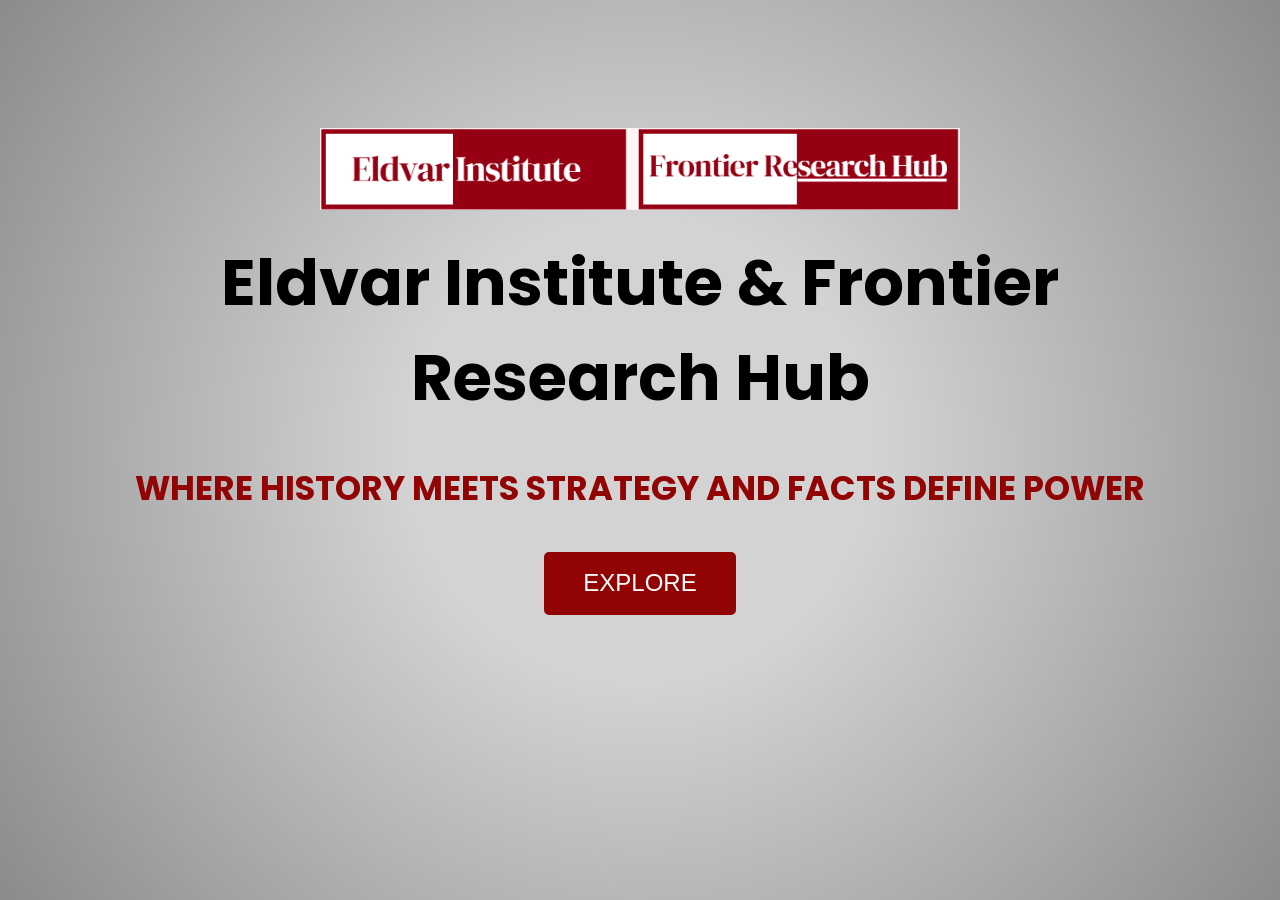
<file: vro_web/index.html>
<!DOCTYPE html>
<html lang="en">
<head>
    <meta charset="UTF-8">
    <meta name="viewport" content="width=device-width, initial-scale=1.0">
    <title>Vedic Research Organization</title>
    <link href="https://fonts.googleapis.com/css2?family=Merriweather:wght@700&family=Open+Sans&display=swap"
    rel="stylesheet">
    <link rel="stylesheet" href="css/index.css">
</head>
<body>
    <div class="container">
        <div class="content">
            <div class="home-img">
                <img src="assets/logo2OO.png" alt="">
            </div>
            <div class="home-text-1">
                <h1>Eldvar Institute & Frontier Research Hub</h1>
            </div>
            <div class="home-text-2">
                <h3>WHERE HISTORY MEETS STRATEGY AND FACTS DEFINE POWER</h3>
            </div>
        </div>
        <div class="button">
            <a href="html/landing_page.html"><button>EXPLORE</button></a>
        </div>
    </div>
</body>
</html>
</file>
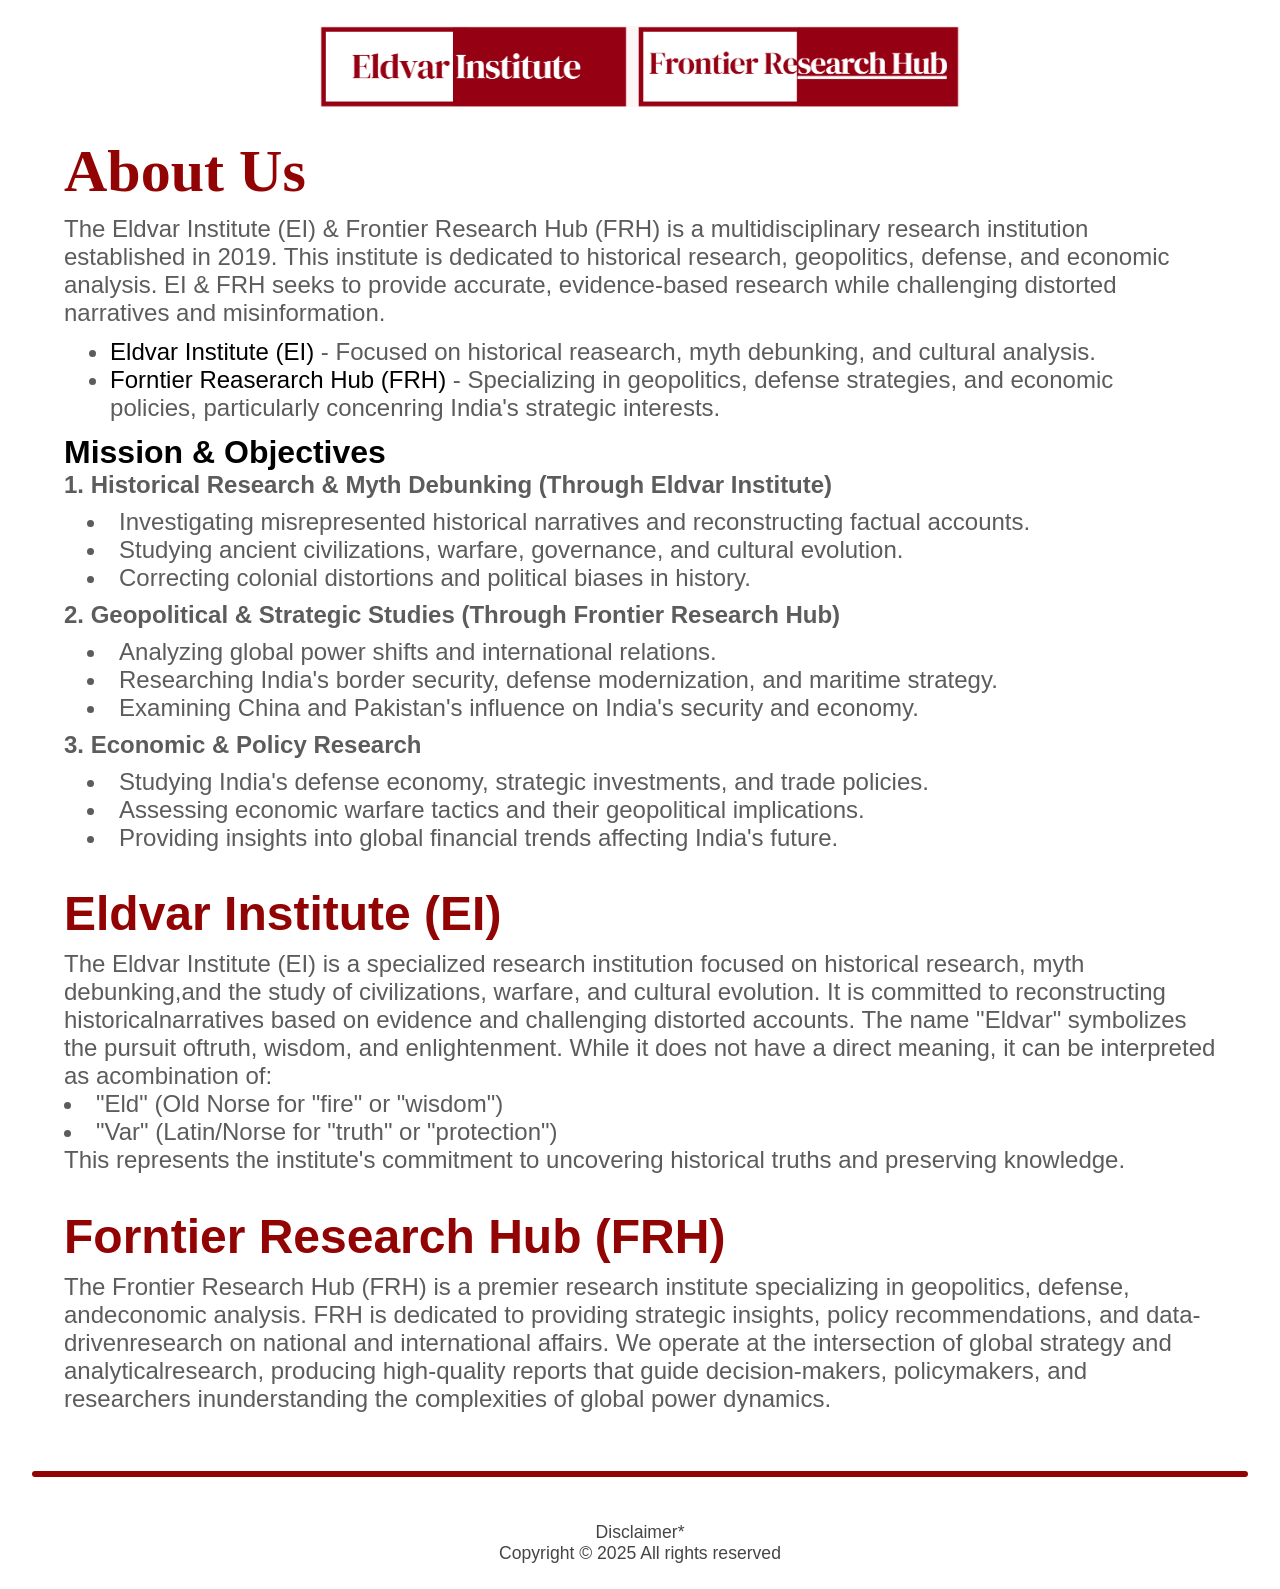
<file: vro_web/html/about_us.html>
<!DOCTYPE html>
<html lang="en">
<head>
    <meta charset="UTF-8">
    <meta name="viewport" content="width=device-width, initial-scale=1.0">
    <title>Vedic Research Organization</title>
    <link rel="stylesheet" href="../css/smothTransition.css">
    <link rel="stylesheet" href="../css/about_us.css">
</head>
<body>
    <header>
        <div class="logo">
            <img src="../assets/logo2OO.png" alt="logo">
        </div>
    </header>
    <main>
        <section class="section-1 margin">
            <h1>About Us</h1>
        </section>
        <section class="section-2">
            <p>The Eldvar Institute (EI) & Frontier Research Hub (FRH) is a multidisciplinary research institution established in 2019. This institute is dedicated to historical research, geopolitics, defense, and economic analysis. EI & FRH seeks to provide accurate, evidence-based research while challenging distorted narratives and misinformation.</p>
            <ul>
                <li><span class="bold-color">Eldvar Institute (EI)</span> - Focused on historical reasearch, myth debunking, and cultural analysis. </li>
                <li><span class="bold-color">Forntier Reaserarch Hub (FRH)</span> - Specializing in geopolitics, defense strategies, and economic policies, particularly concenring India's strategic interests.</li>
            </ul>
        </section>
        <section class="section-3">
            <h3>Mission & Objectives</h3>
            <ol>
                <li>Historical Research & Myth Debunking (Through Eldvar Institute)</li>
                    <ul>
                        <li>Investigating misrepresented historical narratives and reconstructing factual accounts.</li>
                        <li>Studying ancient civilizations, warfare, governance, and cultural evolution.</li>
                        <li>Correcting colonial distortions and political biases in history.</li>
                    </ul>
                <li>Geopolitical & Strategic Studies (Through Frontier Research Hub)</li>
                    <ul>
                        <li>Analyzing global power shifts and international relations.</li>
                        <li>Researching India's border security, defense modernization, and maritime strategy.</li>
                        <li>Examining China and Pakistan's influence on India's security and economy.</li>
                    </ul>
                <li>Economic & Policy Research</li>
                    <ul>
                        <li>Studying India's defense economy, strategic investments, and trade policies.</li>
                        <li>Assessing economic warfare tactics and their geopolitical implications.</li>
                        <li>Providing insights into global financial trends affecting India's future.</li>
                    </ul>
            </ol>
        </seciton>
        <section class="section-4">
            <h1>Eldvar Institute (EI)</h1>
            <p>The Eldvar Institute (EI) is a specialized research institution focused on historical research, myth debunking,and  the  study  of  civilizations,  warfare,  and  cultural  evolution.  It  is  committed  to  reconstructing  historicalnarratives based on evidence and challenging distorted accounts. The name "Eldvar" symbolizes the pursuit oftruth,  wisdom,  and  enlightenment.  While  it  does  not  have  a  direct  meaning,  it  can  be  interpreted  as  acombination of:</p>
            <ul>
                <li>"Eld" (Old Norse for "fire" or "wisdom")</li>
                <li>"Var" (Latin/Norse for "truth" or "protection")</li>
            </ul>
            <p>This represents the institute's commitment to uncovering historical truths and preserving knowledge.</p>
        </section>
        <section class="section-5">
            <h1>Forntier Research Hub (FRH)</h1>
            <p>The  Frontier  Research  Hub  (FRH)  is  a  premier  research  institute  specializing  in  geopolitics,  defense,  andeconomic analysis. FRH is dedicated to providing strategic insights, policy recommendations, and data-drivenresearch on national and international affairs. We operate at the intersection of global strategy and analyticalresearch,  producing  high-quality  reports  that  guide  decision-makers,  policymakers,  and  researchers  inunderstanding the complexities of global power dynamics.</p>
        </section>
    </main>
    <hr>
    <footer>
        <div class="footer-part-1">Disclaimer*</div>
        <div class="footer-part-2">Copyright &copy; 2025 All rights reserved</div>
    </footer>

    <script src="../js/smothTransition.js"></script>
</body>
</html>
</file>
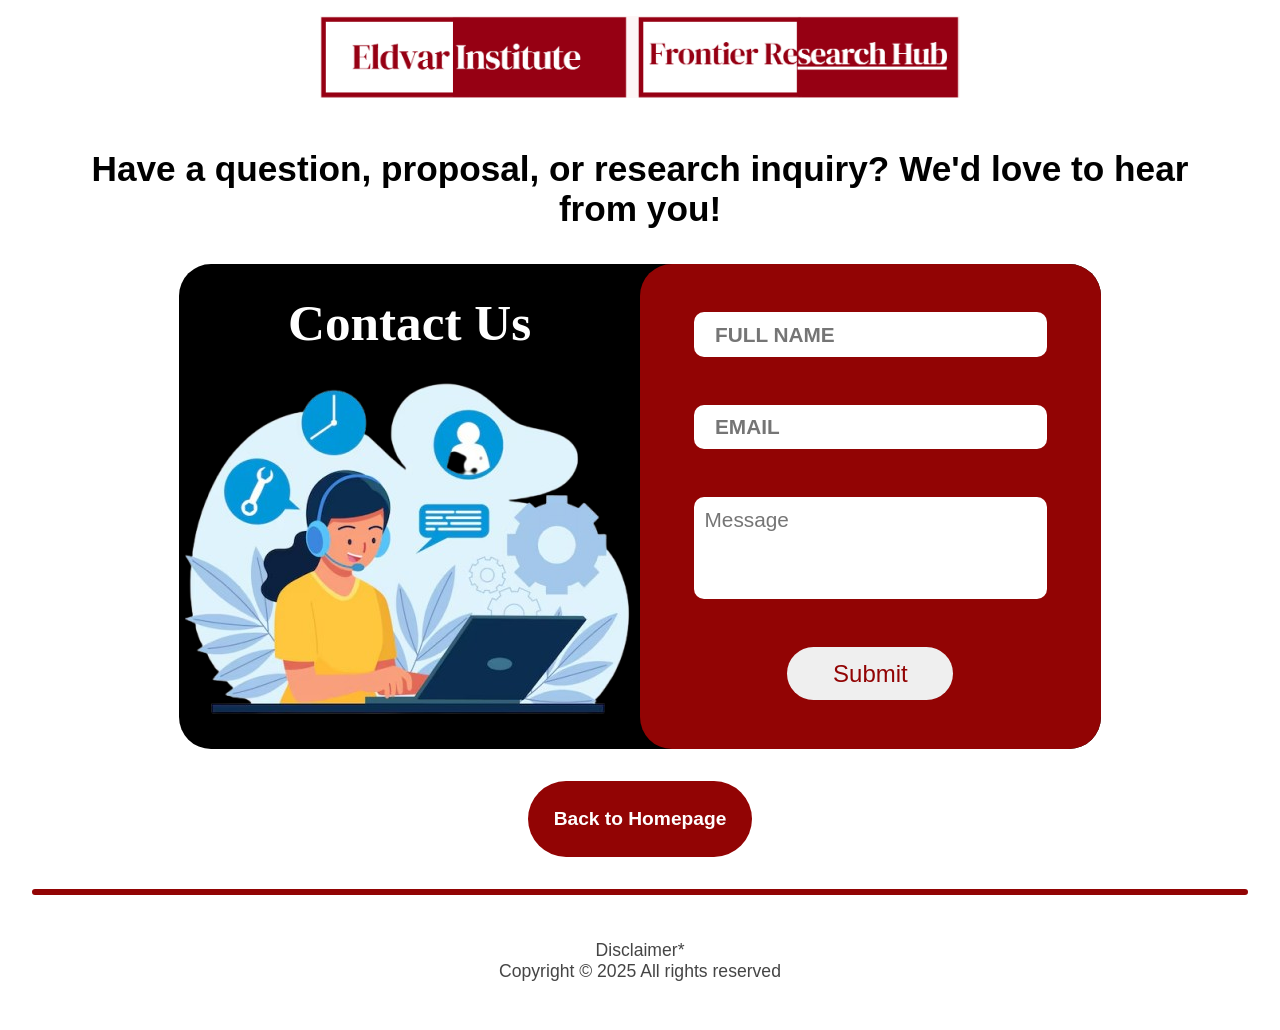
<file: vro_web/html/contact.html>
<!DOCTYPE html>
<html lang="en">
<head>
    <meta charset="UTF-8">
    <meta name="viewport" content="width=device-width, initial-scale=1.0">
    <title>Vedic Research Organization</title>
    <link rel="stylesheet" href="../css/smothTransition.css">
    <link rel="stylesheet" href="../css/contact.css">
</head>
<body>
    <header>
        <div class="logo"><img src="../assets/logo2OO.png" alt="Logo"></div>
    </header>
    <main>
        <section class="section-1">
            <h1>Have a question, proposal, or research inquiry? We'd love to hear from you!</h1>
        </section>
        <section class="section-2">
            <div class="container">
                <div class="part-1">
                    <h1>Contact Us</h1>
                    <img src="../assets/contact_us1.png" alt="logo">
                </div>
                <div class="part-2">
                    <form action="#">
                        <input type="text" name="name"  id="name" placeholder="FULL NAME">
                        <input type="email" id="email"  name="email" placeholder="EMAIL">
                        <textarea name="feedback" id="feedback" value="feedback" placeholder="Message" rows="10"></textarea>
                        <input type="submit" value="Submit" name="button" id="button" >
                    </form>
                </div>
            </div>
        </section>
        <section class="section-3"><a href="../html/landing_page.html"><button>Back to Homepage</button></a></section>
    </main>
    <hr>
    <footer>
        <div class="footer-part-1">Disclaimer*</div>
        <div class="footer-part-2">Copyright &copy; 2025 All rights reserved</div>
    </footer>

    <script src="../js/smothTransition.js"></script>
</body>
</html>
</file>
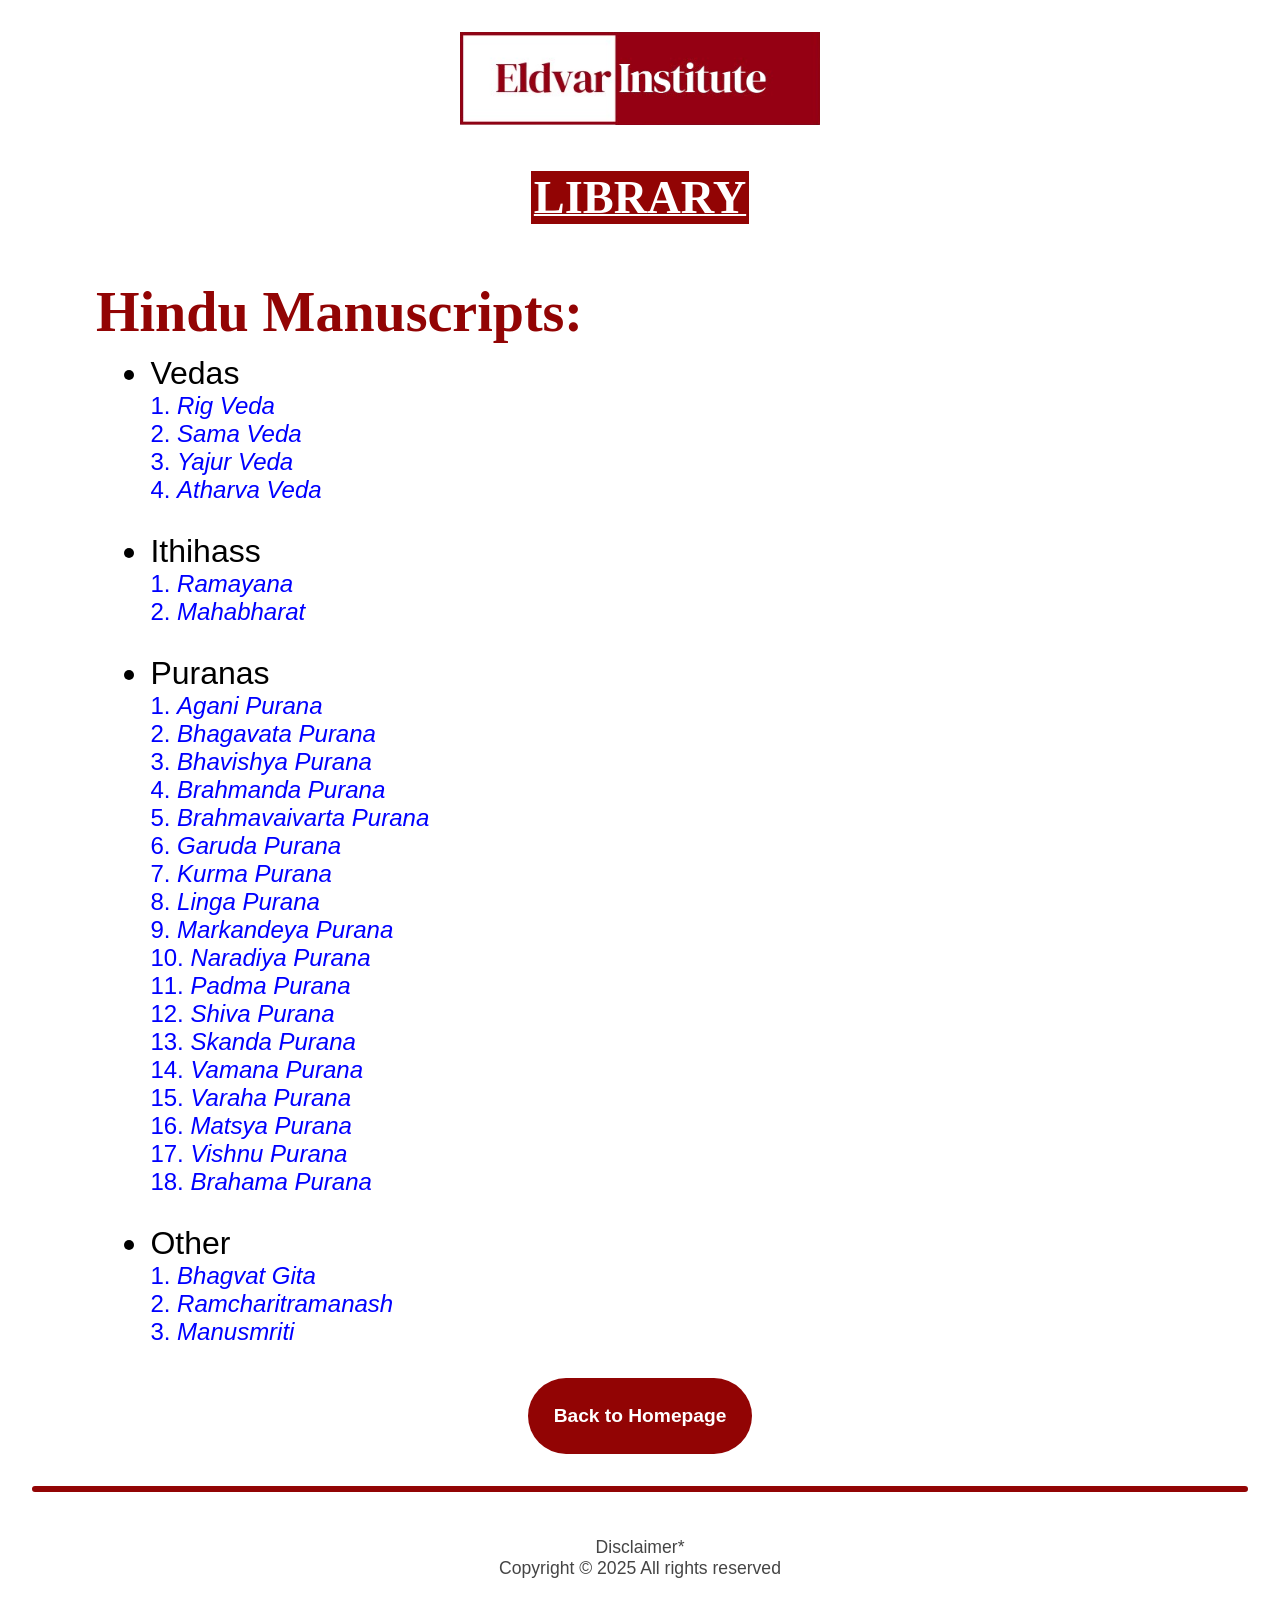
<file: vro_web/html/el_library.html>
<!DOCTYPE html>
<html lang="en">
<head>
    <meta charset="UTF-8">
    <meta name="viewport" content="width=device-width, initial-scale=1.0">
    <title>Vedic Research Organization</title>
    <link rel="stylesheet" href="../css/smothTransition.css">
    <link rel="stylesheet" href="../css/el_library.css">
</head>
<body>
    <header>
        <div class="logo"><img src="../assets/ei_logo1.png" alt="logo"></div>
    </header>
    <main>
        <section class="section-1">
            <h1>LIBRARY</h1>
        </section>  
        <section class="section-2">
            <h1>Hindu Manuscripts:</h1>
        </section>
        <section class="section-3">
            <ul>
                <li>Vedas</li>
                <ol>
                    <li><a href="#">Rig Veda</a></li>
                    <li><a href="#">Sama Veda</a></li>
                    <li><a href="#">Yajur Veda</a></li>
                    <li><a href="#">Atharva Veda</a></li>
                </ol>
                <li>Ithihass</li>
                <ol>
                    <li><a href="#">Ramayana</a></li>
                    <li><a href="#">Mahabharat</a></li>
                </ol>
                <li>Puranas</li>
                <ol>
                    <li><a href="#">Agani Purana</a></li>
                    <li><a href="#">Bhagavata Purana</a></li>
                    <li><a href="#">Bhavishya Purana</a></li>
                    <li><a href="#">Brahmanda Purana</a></li>
                    <li><a href="#">Brahmavaivarta Purana</a></li>
                    <li><a href="#">Garuda Purana</a></li>
                    <li><a href="#">Kurma Purana</a></li>
                    <li><a href="#">Linga Purana</a></li>
                    <li><a href="#">Markandeya Purana</a></li>
                    <li><a href="#">Naradiya Purana</a></li>
                    <li><a href="#">Padma Purana</a></li>
                    <li><a href="#">Shiva Purana</a></li>
                    <li><a href="#">Skanda Purana</a></li>
                    <li><a href="#">Vamana Purana</a></li>
                    <li><a href="#">Varaha Purana</a></li>
                    <li><a href="#">Matsya Purana</a></li>
                    <li><a href="#">Vishnu Purana</a></li>
                    <li><a href="#">Brahama Purana</a></li>
                </ol>
                <li>Other</li>
                <ol>
                    <li><a href="#">Bhagvat Gita</a></li>
                    <li><a href="#">Ramcharitramanash</a></li>
                    <li><a href="#">Manusmriti</a></li>
                </ol>
            </ul>
        </section>
        <section class="section-4"><a href="../html/landing_page.html"><button>Back to Homepage</button></a></section>
    </main>
    <hr>
    <footer>
        <div class="footer-part-1">Disclaimer*</div>
        <div class="footer-part-2">Copyright &copy; 2025 All rights reserved</div>
    </footer>

    <script src="../js/smothTransition.js"></script>
</body>
</html>
</file>
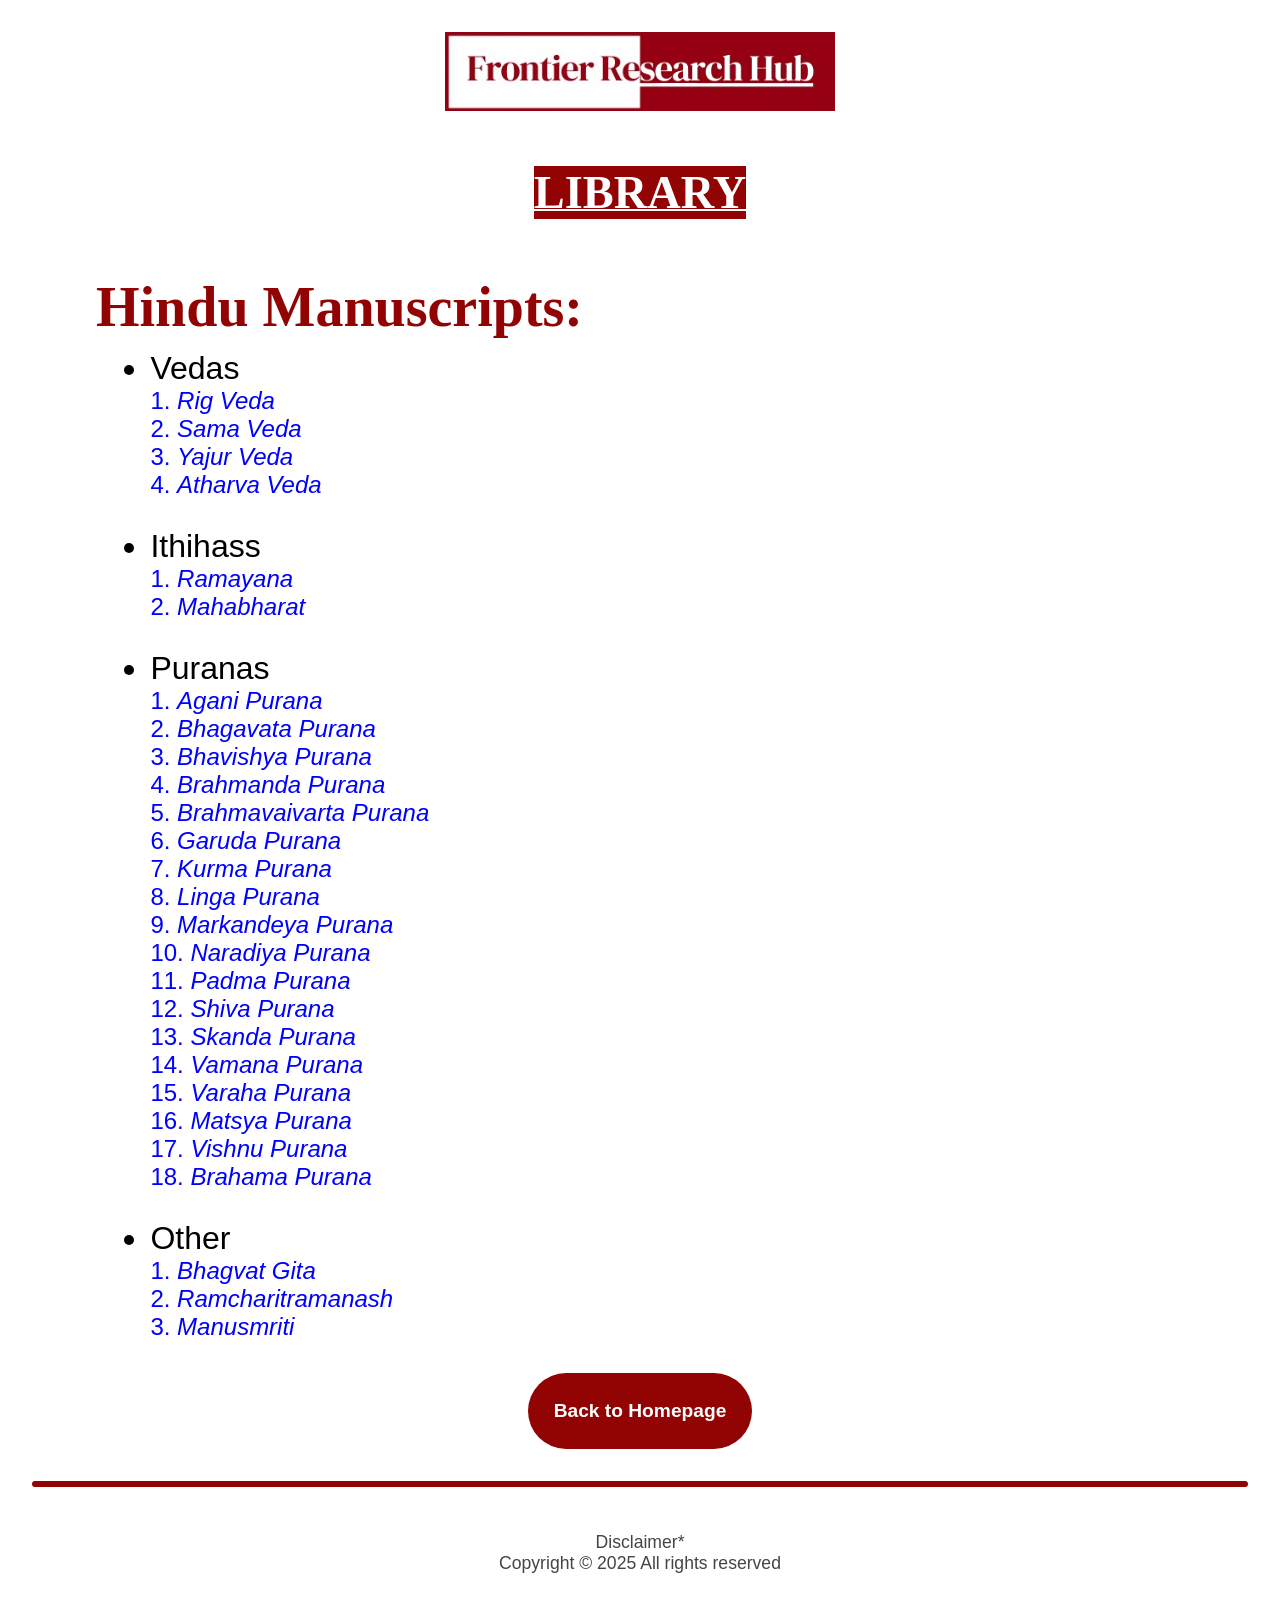
<file: vro_web/html/frh_library.html>
<!DOCTYPE html>
<html lang="en">
<head>
    <meta charset="UTF-8">
    <meta name="viewport" content="width=device-width, initial-scale=1.0">
    <title>Vedic Research Organization</title>
    <link rel="stylesheet" href="../css/smothTransition.css">
    <link rel="stylesheet" href="../css/frh_library.css">
</head>
<body>
    <header>
        <div class="logo"><img src="../assets/frh_logo1.png" alt="logo"></div>
    </header>
    <main>
        <section class="section-1">
            <h1>LIBRARY</h1>
        </section>  
        <section class="section-2">
            <h1>Hindu Manuscripts:</h1>
        </section>
        <section class="section-3">
            <ul>
                <li>Vedas</li>
                <ol>
                    <li><a href="#">Rig Veda</a></li>
                    <li><a href="#">Sama Veda</a></li>
                    <li><a href="#">Yajur Veda</a></li>
                    <li><a href="#">Atharva Veda</a></li>
                </ol>
                <li>Ithihass</li>
                <ol>
                    <li><a href="#">Ramayana</a></li>
                    <li><a href="#">Mahabharat</a></li>
                </ol>
                <li>Puranas</li>
                <ol>
                    <li><a href="#">Agani Purana</a></li>
                    <li><a href="#">Bhagavata Purana</a></li>
                    <li><a href="#">Bhavishya Purana</a></li>
                    <li><a href="#">Brahmanda Purana</a></li>
                    <li><a href="#">Brahmavaivarta Purana</a></li>
                    <li><a href="#">Garuda Purana</a></li>
                    <li><a href="#">Kurma Purana</a></li>
                    <li><a href="#">Linga Purana</a></li>
                    <li><a href="#">Markandeya Purana</a></li>
                    <li><a href="#">Naradiya Purana</a></li>
                    <li><a href="#">Padma Purana</a></li>
                    <li><a href="#">Shiva Purana</a></li>
                    <li><a href="#">Skanda Purana</a></li>
                    <li><a href="#">Vamana Purana</a></li>
                    <li><a href="#">Varaha Purana</a></li>
                    <li><a href="#">Matsya Purana</a></li>
                    <li><a href="#">Vishnu Purana</a></li>
                    <li><a href="#">Brahama Purana</a></li>
                </ol>
                <li>Other</li>
                <ol>
                    <li><a href="#">Bhagvat Gita</a></li>
                    <li><a href="#">Ramcharitramanash</a></li>
                    <li><a href="#">Manusmriti</a></li>
                </ol>
            </ul>
        </section>
        <section class="section-4"><a href="../html/landing_page.html"><button>Back to Homepage</button></a></section>
    </main>
    <hr>
    <footer>
        <div class="footer-part-1">Disclaimer*</div>
        <div class="footer-part-2">Copyright &copy; 2025 All rights reserved</div>
    </footer>

    <script src="../js/smothTransition.js"></script>
</body>
</html>
</file>
<file: vro_web/css/index.css>
@import url('https://fonts.googleapis.com/css2?family=Poppins:ital,wght@0,100;0,200;0,300;0,400;0,500;0,600;0,700;0,800;0,900;1,100;1,200;1,300;1,400;1,500;1,600;1,700;1,800;1,900&display=swap');

*{
    padding: 0;
    margin: 0;
}

html, body{
    height: 100vh;
    width: 100%;
    font-family: 'Poppins';
}

@keyframes riseUp {
    from{
        transform: translateY(10vh);
        opacity: 0;
    }
    to{
        transform: translateY(0); 
        opacity: 1;
    }
}

.container{
    height: 100%;
    width: 100%;
    background: radial-gradient(circle, #D3D3D3 30%, #8B8B8B 100%);
}

.home-img{
    display: flex;
    justify-content: center;
    align-items: center;
    
}

.home-img > img {
    width: auto;
    height: auto;
    max-width: 50%;
    max-height: 100%;
    object-fit: contain;
    filter: none;
    margin-top: 10%;
    will-change: transform;
    animation: riseUp 0.8s ease-in-out forwards;
    backface-visibility: hidden;
}

.home-text-1{
    height: 100%;
    width: 90%;
    margin: 2% auto 3% auto;
    text-align: center;
    font-size: 2em;
    animation: riseUp 0.8s ease-in-out forwards;
}

.home-text-2{
    height: 100%;
    width: 80%;
    margin: auto;
    text-align: center;
    font-size: 1.8em;
    color: rgb(146, 4, 4);
    animation: riseUp 0.8s ease-in-out forwards;
}

.button{
    width: 80%;
    margin: 3% auto;
    text-align: center;
    animation: riseUp 0.8s ease-in-out forwards;
}

.button > a > button{
    font-size: 1.5em;
    color: white;
    border: none;
    border-radius: 5px;
    box-sizing: border-box;
    height: 7vh;
    width: 15vw;
    cursor: pointer;
    background-color: rgb(146, 4, 4);
}

@media (max-width: 768px) {
    .home-text-1 {
        font-size: 1.4em;
    }

    .home-text-2 {
        font-size: 1em;
    }

    .button > a > button {
        width: 30vw;
        max-width: 200px;
        height: 6vh;
        font-size: 1em;
    }

    .home-img > img {
        max-width: 90vw;
    }
}
</file>
<file: vro_web/css/smothTransition.css>
body {
    opacity: 0;
    transform: translateY(20px);
    transition: opacity 0.5s ease-in-out, transform 0.5s ease-in-out;
}

body.fade-in {
    opacity: 1;
    transform: translateY(0);
}

body.fade-out {
    opacity: 0;
    transform: translateY(-20px);
}
</file>
<file: vro_web/css/about_us.css>
*{
    padding: 0;
    margin: 0;
    box-sizing: border-box;
}

:root{
    --text-color: rgb(93, 92, 92);
    --text-font-size: 1.5em;
}

html, body{
    width: 100%;
}

body{
    font-family: 'Segoe UI', Tahoma, Geneva, Verdana, sans-serif;
}

header{
    width: 100%;
    margin: 2% 0;
    display: flex;
    justify-content: center;
}

.logo{
    max-width: 50%;
}

img{
    width: 100%;
}

main{
    width: 90%;
    margin: auto;
}

.section-1{
    font-size: 2.5em;
    font-family: 'Times New Roman', Times, serif;
    color: rgb(146, 4, 4);
    margin-bottom: 1vh;
}

.section-2 > p{
    color: var(--text-color);
    font-size: var(--text-font-size);
}

.section-2 > ul{
    color: var(--text-color);
    font-size: var(--text-font-size);
    margin: 1% 4%;
}

.bold-color{
    font-weight: 500;
    color: black;
}

.section-3 > h3{
    font-size: 2em;
    margin: 1% 0 0 0;
}

.section-3 > ol > li{
    color: var(--text-color);
    font-size: var(--text-font-size);
    font-weight: 700;
    list-style-position: inside;
}

.section-3 > ol > ul{
    color: var(--text-color);
    font-size: var(--text-font-size);
    list-style-position: inside;
    list-style-type: disc;
    margin: 1vh 2%;
}

.section-4{
    margin: 3% 0;
}

.section-4 > h1{
    font-size: 3em;
    color: rgb(146, 4, 4);
    margin-bottom: 1vh;
}

.section-4 > p{
    color: var(--text-color);
    font-size: var(--text-font-size);
}

.section-4 > ul{
    color: var(--text-color);
    font-size: var(--text-font-size);
    list-style-position: inside;
    list-style-type: disc;
}

.section-5 > h1{
    font-size: 3em;
    color: rgb(146, 4, 4);
    margin-bottom: 1vh;
}

.section-5 > p{
    color: var(--text-color);
    font-size: var(--text-font-size);
    margin-bottom: 5%;
}

hr{
    width: 95%;
    margin: auto;
    border: 0.2em solid rgb(146, 4, 4);
    border-radius: 50px;
    margin-bottom: 5vh;
}

footer{
    height: 20%;
    margin: 2% 0;
}

footer > div{
    width: 30%;
    margin: auto ;
    text-align: center;
    font-size: 1.1em;
    color: rgb(69, 69, 69);
}
</file>
<file: vro_web/css/contact.css>
*{
    padding: 0;
    margin: 0;
    box-sizing: border-box;
}

html, body{
    height: 100vh;
    width: 100%;
}

body{
    font-family: 'Segoe UI', Tahoma, Geneva, Verdana, sans-serif;
}

header{
    display: flex;
    justify-content: center;
    align-items: center;
}
.logo{
    display: flex;
    justify-content: center;
    align-items: center;
    margin: 1em 0;
}

header > .logo > img{
    max-width: 50%;
}

main{
    width: 90%;
    margin: auto;
}

.section-1 > h1{
    font-size: 2.2em;
    text-align: center;
    margin: 1em 0;
}

.section-2{
    width: 100%;
    display: flex;
    justify-content: center;
}
.container{
    display: flex;
    justify-content: center;
    background-color: black;
    border-radius: 2em;
    height: 70%;
    width: 80%;
}

.part-1{
    display: flex;
    flex-direction: column;
    justify-content: space-evenly;
    align-items: center;
    width: 50%;

}

.part-1 > h1{
    text-align: center;
    color: white;
    font-family: 'Times New Roman', Times, serif;
    font-size: 3.2em;
}

.part-1 > img{
    max-height: 100%;
    max-width: 100%;
}

.part-2{
    width: 50%;
    background-color: rgb(146, 4, 4);
    border-radius: 2em;
    display: flex;
    justify-content: center;
    align-items: center;
}

.part-2 > form{
    height: 80%;
    width: 90%;
    margin: auto;
    display: flex;
    flex-direction: column;
    justify-content: center;
    gap: 3em;
    box-sizing: border-box;
}

.part-2 > form > input{
    margin: 0 auto;
    display: block;
    border: none;
    border-radius: 10px;
    height: 30%;
    width: 85%;
    font-size: 1.3em;
    padding-left: 1em;
    font-weight: 600;
}

.part-2 > form > textarea{
    width: 85%;
    border: none;
    border-radius: 10px;
    margin: auto;
    padding: 0.5em 0 0 0.5em;
    font-family: 'Segoe UI', Tahoma, Geneva, Verdana, sans-serif;
    font-size: 1.3em;
    resize: none;
}

#button{
    text-align: center;
    font-size: 1.5em;
    border: none;
    width: 40%;
    padding: 0.3em;
    border-radius: 50px;
    color: rgb(146, 4, 4);
    font-weight: 500;
    cursor: pointer;
}

#button:focus{
    animation: onClick 01s ease-in-out 0.1s ;
}

@keyframes onClick {
    from{
        transform: scale(0.9);
        box-shadow: 5px 5px 5px rgb(7, 7, 7);
    }
    to{
        transform: scale(1);
    }
}

.section-3{
    width: 100%;
    display: flex;
    justify-content: center;
    margin: 2em 0;
}

.section-3 > a > button{
    vertical-align: middle;
    font-size: 1.2em;
    font-weight: 600;
    color: white;
    background-color: rgb(146, 4, 4);
    border: none;
    border-radius: 50px;
    padding: 3vh 2vw;
    cursor: pointer;
}

hr{
    width: 95%;
    margin: auto;
    border: 0.2em solid rgb(146, 4, 4);
    border-radius: 50px;
    margin-bottom: 5vh;
}

footer{
    height: 10%;
    margin: 2% 0;
}

footer > div{
    width: 30%;
    margin: auto ;
    text-align: center;
    font-size: 1.1em;
    color: rgb(69, 69, 69);
}
</file>
<file: vro_web/css/el_library.css>
*{
    padding: 0;
    margin: 0;
    box-sizing: border-box;
}

html, body{
    height: 100vh;
    width: 100%;
}

body{
    font-family: 'Segoe UI', Tahoma, Geneva, Verdana, sans-serif;
}

header{
    display: flex;
    justify-content: center;
    width: 90%;
    margin: 2em auto;
    height: auto;
}

.logo{
    display: flex;
    justify-content: center;
}

header > .logo > img{
    max-width: 80%;
}

.section-1{
    max-width: 20%;
    margin: auto;
}
.section-1 > h1{
    margin-top: 1em;
    text-align: center;
    font-size: 2.9em;
    font-family: 'Times New Roman', Times, serif;
    color: white;
    text-decoration: underline 2px;
    background-color: rgb(146, 4, 4);
}

main{
    width: 85%;
    margin: auto;
}

.section-2 > h1{
    margin: 1em 0 0.2em 0;
    font-size: 3.5em;
    font-family: 'Times New Roman', Times, serif;
    color: rgb(146, 4, 4);
}

.section-3 > ul{
    width: 90%;
    margin: auto;
}

.section-3 > ul > li {
    font-size: 2em;
    font-weight: 500;
}

.section-3 > ul > ol{
    list-style-position: inside;
    color: blue;
    margin-bottom: 1.2em;
    font-size: 1.5em;
}

.section-3 > ul > ol > li > a {
    text-decoration: none;
    font-style: italic;
    color: blue;
}

.section-4{
    width: 100%;
    display: flex;
    justify-content: center;
    margin: 2em 0;
}

.section-4 > a > button{
    vertical-align: middle;
    font-size: 1.2em;
    font-weight: 600;
    color: white;
    background-color: rgb(146, 4, 4);
    border: none;
    border-radius: 50px;
    padding: 3vh 2vw;
    cursor: pointer;
}

hr{
    width: 95%;
    margin: auto;
    border: 0.2em solid rgb(146, 4, 4);
    border-radius: 50px;
    margin-bottom: 5vh;
}

footer{
    height: 10%;
    margin: 2% 0;
}

footer > div{
    width: 30%;
    margin: auto ;
    text-align: center;
    font-size: 1.1em;
    color: rgb(69, 69, 69);
}
</file>
<file: vro_web/css/frh_library.css>
*{
    padding: 0;
    margin: 0;
    box-sizing: border-box;
}

html, body{
    height: 100vh;
    width: 100%;
}

body{
    font-family: 'Segoe UI', Tahoma, Geneva, Verdana, sans-serif;
}

header{
    display: flex;
    justify-content: center;
    width: 90%;
    margin: 2em auto;
    height: auto;
}

.logo{
    display: flex;
    justify-content: center;
}

header > .logo > img{
    max-width: 85%;
}

.section-1{
    display: flex;
    justify-content: center;
}

.section-1 > h1{
    margin-top: 0.5em;
    max-width: 20%;
    text-align: center;
    font-size: 2.9em;
    font-family: 'Times New Roman', Times, serif;
    color: white;
    text-decoration: underline 2px;
    background-color: rgb(146, 4, 4);
}

main{
    width: 85%;
    margin: auto;
}

.section-2 > h1{
    margin: 1em 0 0.2em 0;
    font-size: 3.5em;
    font-family: 'Times New Roman', Times, serif;
    color: rgb(146, 4, 4);
}

.section-3 > ul{
    width: 90%;
    margin: auto;
}

.section-3 > ul > li {
    font-size: 2em;
    font-weight: 500;
}

.section-3 > ul > ol{
    list-style-position: inside;
    color: blue;
    margin-bottom: 1.2em;
    font-size: 1.5em;
}

.section-3 > ul > ol > li > a {
    text-decoration: none;
    font-style: italic;
    color: blue;
}

.section-4{
    width: 100%;
    display: flex;
    justify-content: center;
    margin: 2em 0;
}

.section-4 > a > button{
    vertical-align: middle;
    font-size: 1.2em;
    font-weight: 600;
    color: white;
    background-color: rgb(146, 4, 4);
    border: none;
    border-radius: 50px;
    padding: 3vh 2vw;
    cursor: pointer;
}

hr{
    width: 95%;
    margin: auto;
    border: 0.2em solid rgb(146, 4, 4);
    border-radius: 50px;
    margin-bottom: 5vh;
}

footer{
    height: 10%;
    margin: 2% 0;
}

footer > div{
    width: 30%;
    margin: auto ;
    text-align: center;
    font-size: 1.1em;
    color: rgb(69, 69, 69);
}
</file>
